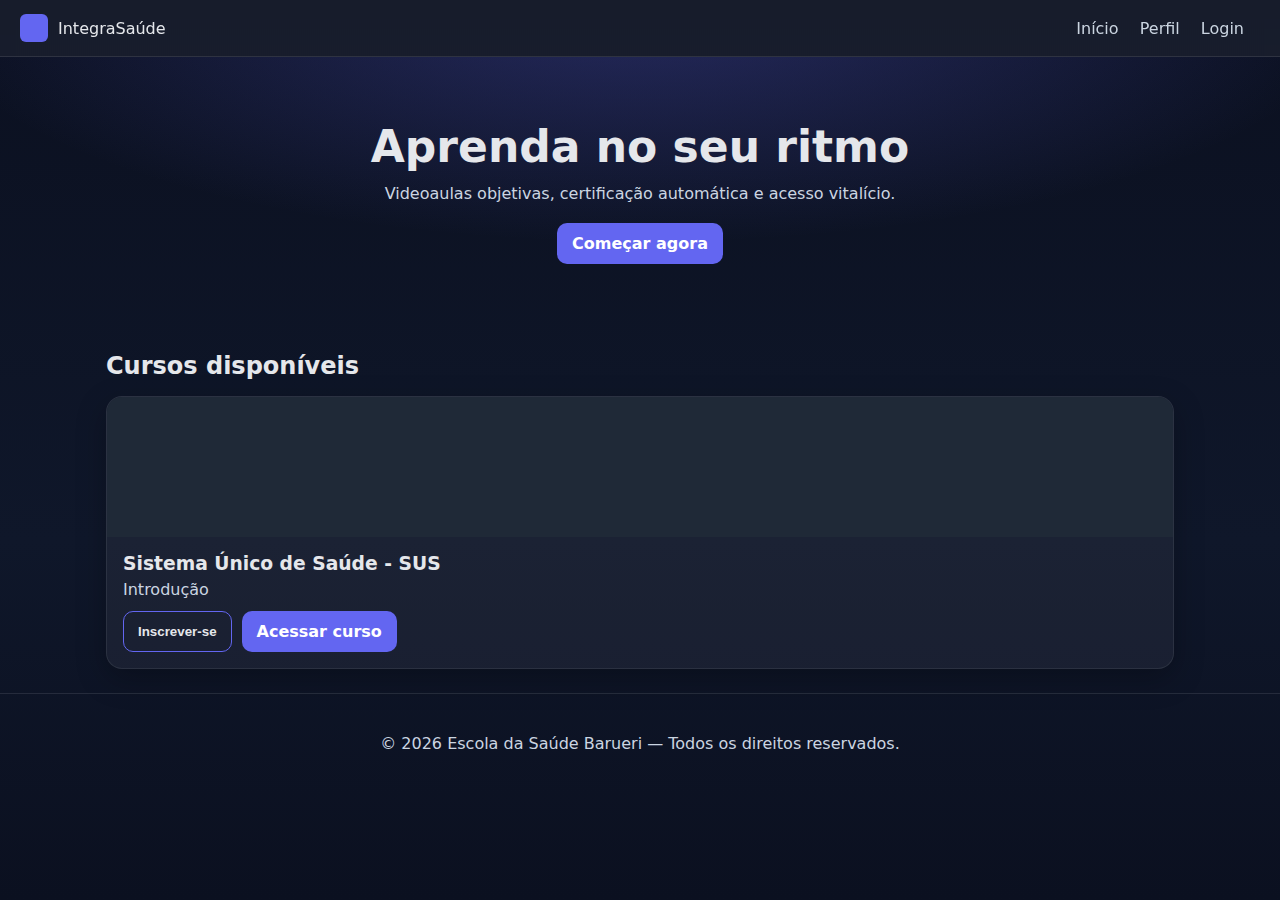
<file: Wokspace/curso-site-profissional/index.html>
<!DOCTYPE html>
<html lang="pt-BR">
<head>
  <meta charset="UTF-8" />
  <meta name="viewport" content="width=device-width, initial-scale=1.0" />
  <title> IntegraSaúde - Cursos</title>
  <link rel="stylesheet" href="style.css" />
</head>
<body>
<header class="topbar">
  <div class="brand" onclick="location.href='index.html'">
    <img src="img/logo.png" alt="logo" class="logo"/>
    <span>IntegraSaúde </span>
  </div>
  <nav class="nav">
    <a href="index.html">Início</a>
    <a href="perfil.html">Perfil</a>
    <a href="login.html" id="loginLink">Login</a>
    <button class="btn small" id="logoutBtn" onclick="logout()" style="display:none">Sair</button>
  </nav>
</header>

<section class="hero">
  <h1>Aprenda no seu ritmo</h1>
  <p>Videoaulas objetivas, certificação automática e acesso vitalício.</p>
  <a class="btn" href="login.html">Começar agora</a>
</section>

<main class="container">
  <h2 class="section-title">Cursos disponíveis</h2>
  

    <article class="card">
      <img src="img/css.png" alt="Curso CSS"/>
      <div class="card-body">
        <h3>Sistema Único de Saúde -  SUS</h3>
        <p>Introdução</p>
        <div class="card-actions">
          <button class="btn outline" onclick="inscreverCurso('CSS')">Inscrever-se</button>
          <a class="btn" href="cursos/curso-css.html">Acessar curso</a>
        </div>
      </div>
    </article>
</main>

<footer class="footer">
  <p>© <span id="year"></span> Escola da Saúde Barueri — Todos os direitos reservados.</p>
</footer>

<script src="script.js"></script>
<script>
  document.getElementById('year').textContent = new Date().getFullYear();
  // Mostrar/ocultar login/logout
  const u = getUsuario();
  if (u) {
    document.getElementById('loginLink').style.display = 'none';
    document.getElementById('logoutBtn').style.display = 'inline-block';
  }
</script>
</body>
</html>
</file>
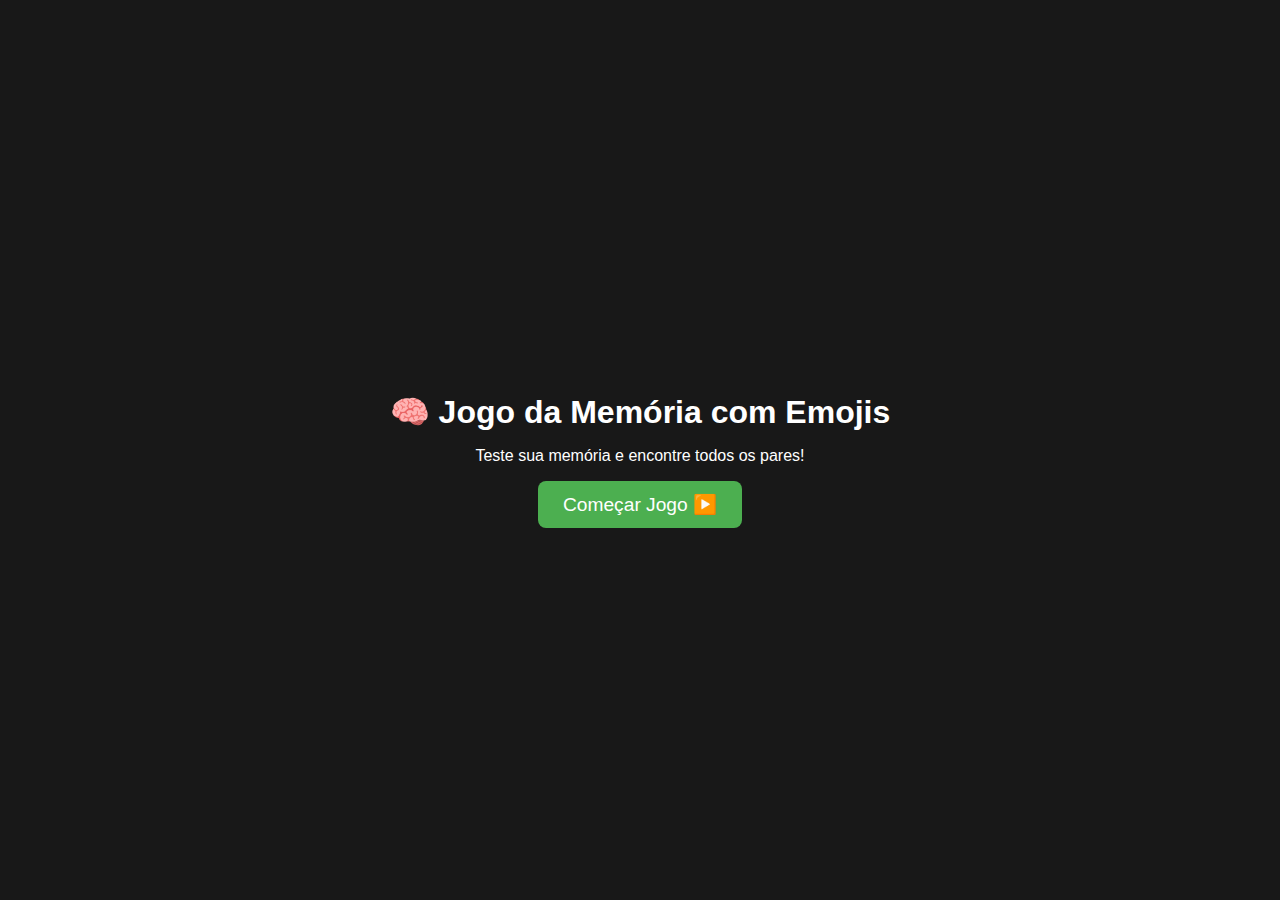
<file: workspace2/jogo-memoria.html>
<!DOCTYPE html>
<html lang="pt-BR">
<head>
  <meta charset="UTF-8" />
  <meta name="viewport" content="width=device-width, initial-scale=1.0" />
  <title>Jogo da Memória 🧠</title>
  <style>
    * {
      box-sizing: border-box;
    }

    body {
      background-color: #181818;
      color: #fff;
      font-family: 'Poppins', Arial, sans-serif;
      display: flex;
      flex-direction: column;
      align-items: center;
      justify-content: center;
      height: 100vh;
      margin: 0;
    }

    h1 {
      font-size: 2rem;
      margin-bottom: 10px;
    }

    #start-screen {
      text-align: center;
    }

    #start-btn {
      background-color: #4caf50;
      color: white;
      border: none;
      padding: 12px 25px;
      font-size: 1.2rem;
      border-radius: 8px;
      cursor: pointer;
      transition: background-color 0.3s, transform 0.2s;
    }

    #start-btn:hover {
      background-color: #43a047;
      transform: scale(1.05);
    }

    #game-container {
      display: none;
      flex-direction: column;
      align-items: center;
    }

    #info {
      margin-bottom: 15px;
      display: flex;
      gap: 25px;
      font-size: 1.1rem;
    }

    #game-board {
      display: grid;
      grid-template-columns: repeat(4, 80px);
      grid-gap: 12px;
      justify-content: center;
    }

    .card {
      width: 80px;
      height: 80px;
      background-color: #333;
      display: flex;
      align-items: center;
      justify-content: center;
      font-size: 2rem;
      border-radius: 10px;
      cursor: pointer;
      transition: transform 0.3s ease, background-color 0.3s;
      transform-style: preserve-3d;
      user-select: none;
    }

    .card.flipped {
      background-color: #fff;
      color: #000;
      transform: rotateY(180deg);
    }

    .card.matched {
      background-color: #4caf50;
      color: white;
      transform: scale(1.05);
      cursor: default;
    }

    #restart-btn {
      margin-top: 20px;
      padding: 10px 20px;
      border: none;
      background-color: #2196f3;
      color: white;
      border-radius: 5px;
      cursor: pointer;
      font-size: 1rem;
      transition: background-color 0.3s;
    }

    #restart-btn:hover {
      background-color: #1976d2;
    }
  </style>
</head>
<body>
  <div id="start-screen">
    <h1>🧠 Jogo da Memória com Emojis</h1>
    <p>Teste sua memória e encontre todos os pares!</p>
    <button id="start-btn">Começar Jogo ▶️</button>
  </div>

  <div id="game-container">
    <h1>🧠 Jogo da Memória</h1>
    <div id="info">
      <div>⏱️ Tempo: <span id="timer">0</span>s</div>
      <div>🎯 Jogadas: <span id="moves">0</span></div>
    </div>

    <div id="game-board"></div>

    <button id="restart-btn">🔁 Reiniciar</button>
  </div>

  <!-- Sons -->
  <audio id="sound-match" src="https://cdn.pixabay.com/download/audio/2022/03/15/audio_b57cdb2900.mp3?filename=correct-2-46134.mp3"></audio>
  <audio id="sound-error" src="https://cdn.pixabay.com/download/audio/2022/03/15/audio_ded66f90a0.mp3?filename=wrong-47985.mp3"></audio>
  <audio id="sound-win" src="https://cdn.pixabay.com/download/audio/2022/03/15/audio_1ce9aefeb2.mp3?filename=success-fanfare-trumpets-6185.mp3"></audio>

  <script>
    const emojis = ['🍎','🍌','🍇','🍓','🍉','🍒','🍋','🥝'];
    let cards = [...emojis, ...emojis];
    let firstCard = null;
    let secondCard = null;
    let lockBoard = false;
    let moves = 0;
    let timer = 0;
    let interval = null;
    let gameStarted = false;

    const board = document.getElementById('game-board');
    const timerDisplay = document.getElementById('timer');
    const movesDisplay = document.getElementById('moves');
    const restartBtn = document.getElementById('restart-btn');
    const startBtn = document.getElementById('start-btn');
    const startScreen = document.getElementById('start-screen');
    const gameContainer = document.getElementById('game-container');

    const soundMatch = document.getElementById('sound-match');
    const soundError = document.getElementById('sound-error');
    const soundWin = document.getElementById('sound-win');

    function shuffle(array) {
      return array.sort(() => Math.random() - 0.5);
    }

    function createBoard() {
      board.innerHTML = '';
      shuffle(cards);
      cards.forEach((emoji) => {
        const card = document.createElement('div');
        card.classList.add('card');
        card.dataset.emoji = emoji;
        card.textContent = '❓';
        card.addEventListener('click', flipCard);
        board.appendChild(card);
      });

      resetGame();
    }

    function flipCard() {
      if (lockBoard) return;
      if (this === firstCard) return;

      if (!gameStarted) {
        startTimer();
        gameStarted = true;
      }

      this.classList.add('flipped');
      this.textContent = this.dataset.emoji;

      if (!firstCard) {
        firstCard = this;
        return;
      }

      secondCard = this;
      moves++;
      movesDisplay.textContent = moves;
      checkForMatch();
    }

    function checkForMatch() {
      const isMatch = firstCard.dataset.emoji === secondCard.dataset.emoji;
      isMatch ? handleMatch() : handleNoMatch();
    }

    function handleMatch() {
      soundMatch.play();
      firstCard.classList.add('matched');
      secondCard.classList.add('matched');
      firstCard.removeEventListener('click', flipCard);
      secondCard.removeEventListener('click', flipCard);
      resetBoard();
      checkWin();
    }

    function handleNoMatch() {
      lockBoard = true;
      soundError.play();
      setTimeout(() => {
        firstCard.classList.remove('flipped');
        secondCard.classList.remove('flipped');
        firstCard.textContent = '❓';
        secondCard.textContent = '❓';
        resetBoard();
      }, 800);
    }

    function resetBoard() {
      [firstCard, secondCard, lockBoard] = [null, null, false];
    }

    function resetGame() {
      moves = 0;
      timer = 0;
      gameStarted = false;
      clearInterval(interval);
      timerDisplay.textContent = 0;
      movesDisplay.textContent = 0;
    }

    function startTimer() {
      interval = setInterval(() => {
        timer++;
        timerDisplay.textContent = timer;
      }, 1000);
    }

    function stopTimer() {
      clearInterval(interval);
    }

    function checkWin() {
      const matchedCards = document.querySelectorAll('.matched');
      if (matchedCards.length === cards.length) {
        stopTimer();
        soundWin.play();
        setTimeout(() => {
          alert(`🎉 Parabéns! Você venceu em ${moves} jogadas e ${timer} segundos!`);
        }, 500);
      }
    }

    restartBtn.addEventListener('click', createBoard);
    startBtn.addEventListener('click', () => {
      startScreen.style.display = 'none';
      gameContainer.style.display = 'flex';
      createBoard();
    });
  </script>
</body>
</html>
</file>
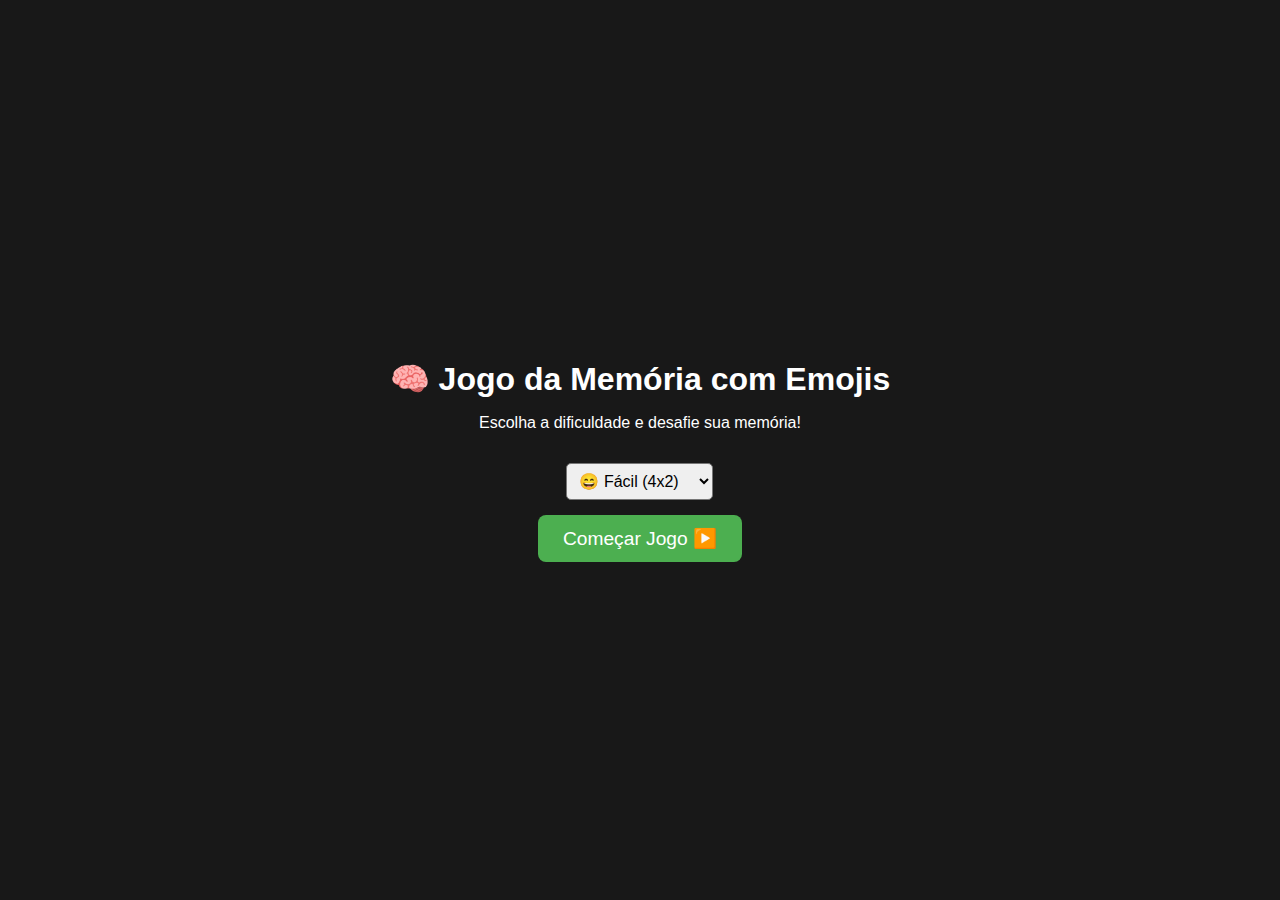
<file: workspace3/jogo-memoria-niveis.html>
<!DOCTYPE html>
<html lang="pt-BR">
<head>
  <meta charset="UTF-8" />
  <meta name="viewport" content="width=device-width, initial-scale=1.0" />
  <title>Jogo da Memória 🧠</title>
  <style>
    * {
      box-sizing: border-box;
    }

    body {
      background-color: #181818;
      color: #fff;
      font-family: 'Poppins', Arial, sans-serif;
      display: flex;
      flex-direction: column;
      align-items: center;
      justify-content: center;
      height: 100vh;
      margin: 0;
    }

    h1 {
      font-size: 2rem;
      margin-bottom: 10px;
    }

    #start-screen {
      text-align: center;
    }

    #difficulty-select {
      margin: 15px 0;
      padding: 8px;
      border-radius: 5px;
      font-size: 1rem;
    }

    #start-btn {
      background-color: #4caf50;
      color: white;
      border: none;
      padding: 12px 25px;
      font-size: 1.2rem;
      border-radius: 8px;
      cursor: pointer;
      transition: background-color 0.3s, transform 0.2s;
    }

    #start-btn:hover {
      background-color: #43a047;
      transform: scale(1.05);
    }

    #game-container {
      display: none;
      flex-direction: column;
      align-items: center;
    }

    #info {
      margin-bottom: 15px;
      display: flex;
      gap: 25px;
      font-size: 1.1rem;
    }

    #game-board {
      display: grid;
      grid-gap: 12px;
      justify-content: center;
    }

    .card {
      width: 80px;
      height: 80px;
      background-color: #333;
      display: flex;
      align-items: center;
      justify-content: center;
      font-size: 2rem;
      border-radius: 10px;
      cursor: pointer;
      transition: transform 0.3s ease, background-color 0.3s;
      transform-style: preserve-3d;
      user-select: none;
    }

    .card.flipped {
      background-color: #fff;
      color: #000;
      transform: rotateY(180deg);
    }

    .card.matched {
      background-color: #4caf50;
      color: white;
      transform: scale(1.05);
      cursor: default;
    }

    #restart-btn {
      margin-top: 20px;
      padding: 10px 20px;
      border: none;
      background-color: #2196f3;
      color: white;
      border-radius: 5px;
      cursor: pointer;
      font-size: 1rem;
      transition: background-color 0.3s;
    }

    #restart-btn:hover {
      background-color: #1976d2;
    }

    @media (max-width: 600px) {
      .card {
        width: 60px;
        height: 60px;
        font-size: 1.6rem;
      }
    }
  </style>
</head>
<body>
  <div id="start-screen">
    <h1>🧠 Jogo da Memória com Emojis</h1>
    <p>Escolha a dificuldade e desafie sua memória!</p>
    <select id="difficulty-select">
      <option value="easy">😄 Fácil (4x2)</option>
      <option value="medium">🤓 Médio (4x4)</option>
      <option value="hard">😈 Difícil (6x4)</option>
    </select>
    <br />
    <button id="start-btn">Começar Jogo ▶️</button>
  </div>

  <div id="game-container">
    <h1>🧩 Jogo da Memória</h1>
    <div id="info">
      <div>⏱️ Tempo: <span id="timer">0</span>s</div>
      <div>🎯 Jogadas: <span id="moves">0</span></div>
    </div>

    <div id="game-board"></div>

    <button id="restart-btn">🔁 Reiniciar</button>
  </div>

  <!-- Sons -->
  <audio id="sound-match" src="https://cdn.pixabay.com/download/audio/2022/03/15/audio_b57cdb2900.mp3?filename=correct-2-46134.mp3"></audio>
  <audio id="sound-error" src="https://cdn.pixabay.com/download/audio/2022/03/15/audio_ded66f90a0.mp3?filename=wrong-47985.mp3"></audio>
  <audio id="sound-win" src="https://cdn.pixabay.com/download/audio/2022/03/15/audio_1ce9aefeb2.mp3?filename=success-fanfare-trumpets-6185.mp3"></audio>

  <script>
    const allEmojis = ['🍎','🍌','🍇','🍓','🍉','🍒','🍋','🥝','🍑','🍍','🥥','🍅'];
    let cards = [];
    let firstCard = null;
    let secondCard = null;
    let lockBoard = false;
    let moves = 0;
    let timer = 0;
    let interval = null;
    let gameStarted = false;

    const board = document.getElementById('game-board');
    const timerDisplay = document.getElementById('timer');
    const movesDisplay = document.getElementById('moves');
    const restartBtn = document.getElementById('restart-btn');
    const startBtn = document.getElementById('start-btn');
    const startScreen = document.getElementById('start-screen');
    const gameContainer = document.getElementById('game-container');
    const difficultySelect = document.getElementById('difficulty-select');

    const soundMatch = document.getElementById('sound-match');
    const soundError = document.getElementById('sound-error');
    const soundWin = document.getElementById('sound-win');

    function shuffle(array) {
      return array.sort(() => Math.random() - 0.5);
    }

    function setDifficulty(level) {
      switch (level) {
        case 'easy':
          cards = allEmojis.slice(0, 4);
          board.style.gridTemplateColumns = 'repeat(4, 80px)';
          break;
        case 'medium':
          cards = allEmojis.slice(0, 8);
          board.style.gridTemplateColumns = 'repeat(4, 80px)';
          break;
        case 'hard':
          cards = allEmojis.slice(0, 12);
          board.style.gridTemplateColumns = 'repeat(6, 80px)';
          break;
      }
      cards = [...cards, ...cards];
    }

    function createBoard() {
      board.innerHTML = '';
      shuffle(cards);
      cards.forEach((emoji) => {
        const card = document.createElement('div');
        card.classList.add('card');
        card.dataset.emoji = emoji;
        card.textContent = '❓';
        card.addEventListener('click', flipCard);
        board.appendChild(card);
      });

      resetGame();
    }

    function flipCard() {
      if (lockBoard) return;
      if (this === firstCard) return;

      if (!gameStarted) {
        startTimer();
        gameStarted = true;
      }

      this.classList.add('flipped');
      this.textContent = this.dataset.emoji;

      if (!firstCard) {
        firstCard = this;
        return;
      }

      secondCard = this;
      moves++;
      movesDisplay.textContent = moves;
      checkForMatch();
    }

    function checkForMatch() {
      const isMatch = firstCard.dataset.emoji === secondCard.dataset.emoji;
      isMatch ? handleMatch() : handleNoMatch();
    }

    function handleMatch() {
      soundMatch.play();
      firstCard.classList.add('matched');
      secondCard.classList.add('matched');
      firstCard.removeEventListener('click', flipCard);
      secondCard.removeEventListener('click', flipCard);
      resetBoard();
      checkWin();
    }

    function handleNoMatch() {
      lockBoard = true;
      soundError.play();
      setTimeout(() => {
        firstCard.classList.remove('flipped');
        secondCard.classList.remove('flipped');
        firstCard.textContent = '❓';
        secondCard.textContent = '❓';
        resetBoard();
      }, 800);
    }

    function resetBoard() {
      [firstCard, secondCard, lockBoard] = [null, null, false];
    }

    function resetGame() {
      moves = 0;
      timer = 0;
      gameStarted = false;
      clearInterval(interval);
      timerDisplay.textContent = 0;
      movesDisplay.textContent = 0;
    }

    function startTimer() {
      interval = setInterval(() => {
        timer++;
        timerDisplay.textContent = timer;
      }, 1000);
    }

    function stopTimer() {
      clearInterval(interval);
    }

    function checkWin() {
      const matchedCards = document.querySelectorAll('.matched');
      if (matchedCards.length === cards.length) {
        stopTimer();
        soundWin.play();
        setTimeout(() => {
          alert(`🎉 Parabéns! Você venceu em ${moves} jogadas e ${timer} segundos!`);
          createBoard(); // reinicia automaticamente
        }, 800);
      }
    }

    restartBtn.addEventListener('click', createBoard);
    startBtn.addEventListener('click', () => {
      const difficulty = difficultySelect.value;
      setDifficulty(difficulty);
      startScreen.style.display = 'none';
      gameContainer.style.display = 'flex';
      createBoard();
    });
  </script>
</body>
</html>
</file>
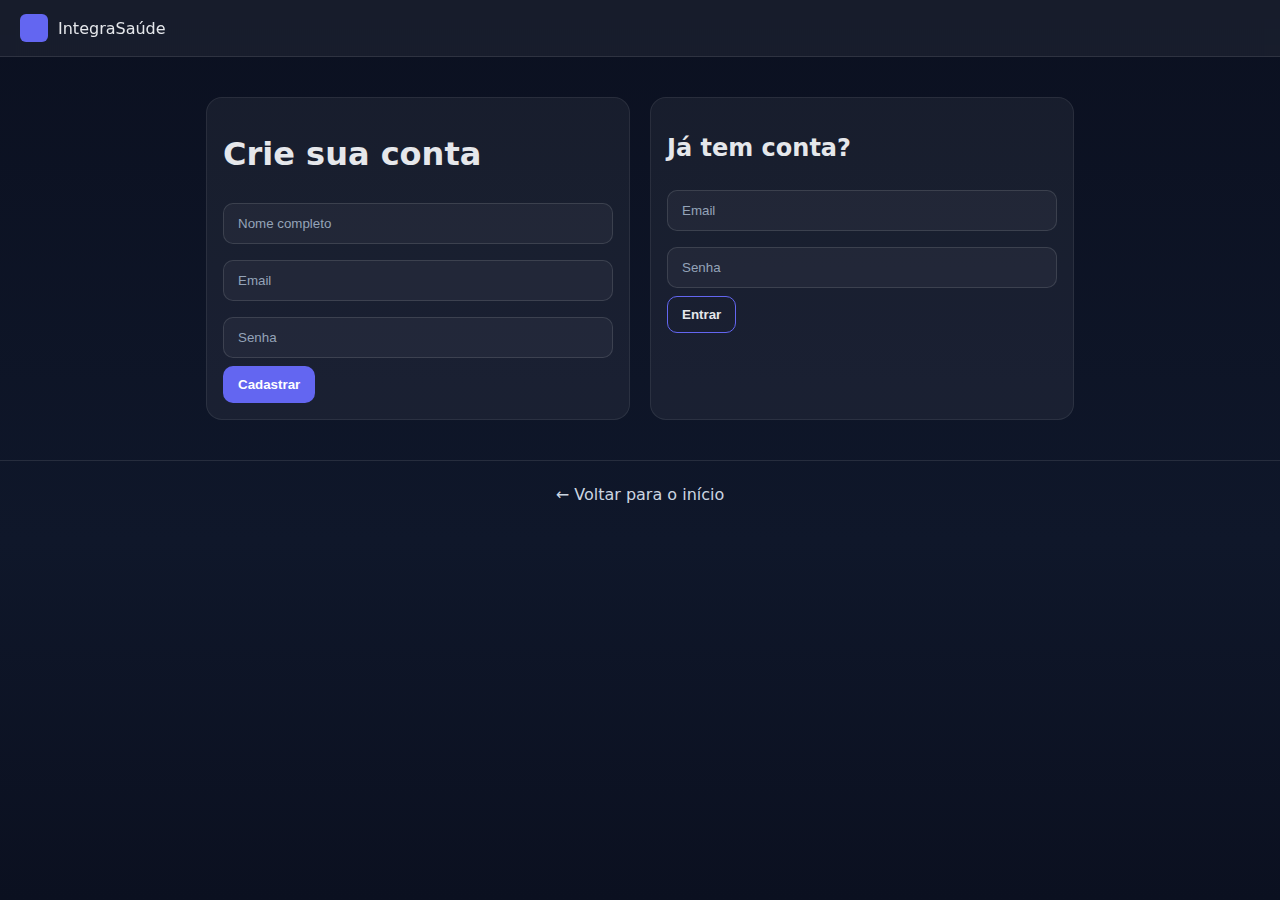
<file: Wokspace/curso-site-profissional/login.html>
<!DOCTYPE html>
<html lang="pt-BR">
<head>
  <meta charset="UTF-8" />
  <meta name="viewport" content="width=device-width, initial-scale=1.0" />
  <title>Entrar — IntegraSaúde</title>
  <link rel="stylesheet" href="style.css" />
</head>
<body>
<header class="topbar">
  <div class="brand" onclick="location.href='index.html'">
    <img src="img/logo.png" alt="logo" class="logo"/>
    <span>IntegraSaúde </span>
  </div>
</header>

<main class="auth">
  <div class="panel">
    <h1>Crie sua conta</h1>
    <div class="form">
      <input type="text" id="nome" placeholder="Nome completo" />
      <input type="email" id="email" placeholder="Email" />
      <input type="password" id="senha" placeholder="Senha" />
      <button class="btn" onclick="cadastrarUsuario()">Cadastrar</button>
    </div>
  </div>

  <div class="panel">
    <h2>Já tem conta?</h2>
    <div class="form">
      <input type="email" id="loginEmail" placeholder="Email" />
      <input type="password" id="loginSenha" placeholder="Senha" />
      <button class="btn outline" onclick="login()">Entrar</button>
    </div>
  </div>
</main>

<footer class="footer">
  <a href="index.html">← Voltar para o início</a>
</footer>

<script src="script.js"></script>
</body>
</html>
</file>
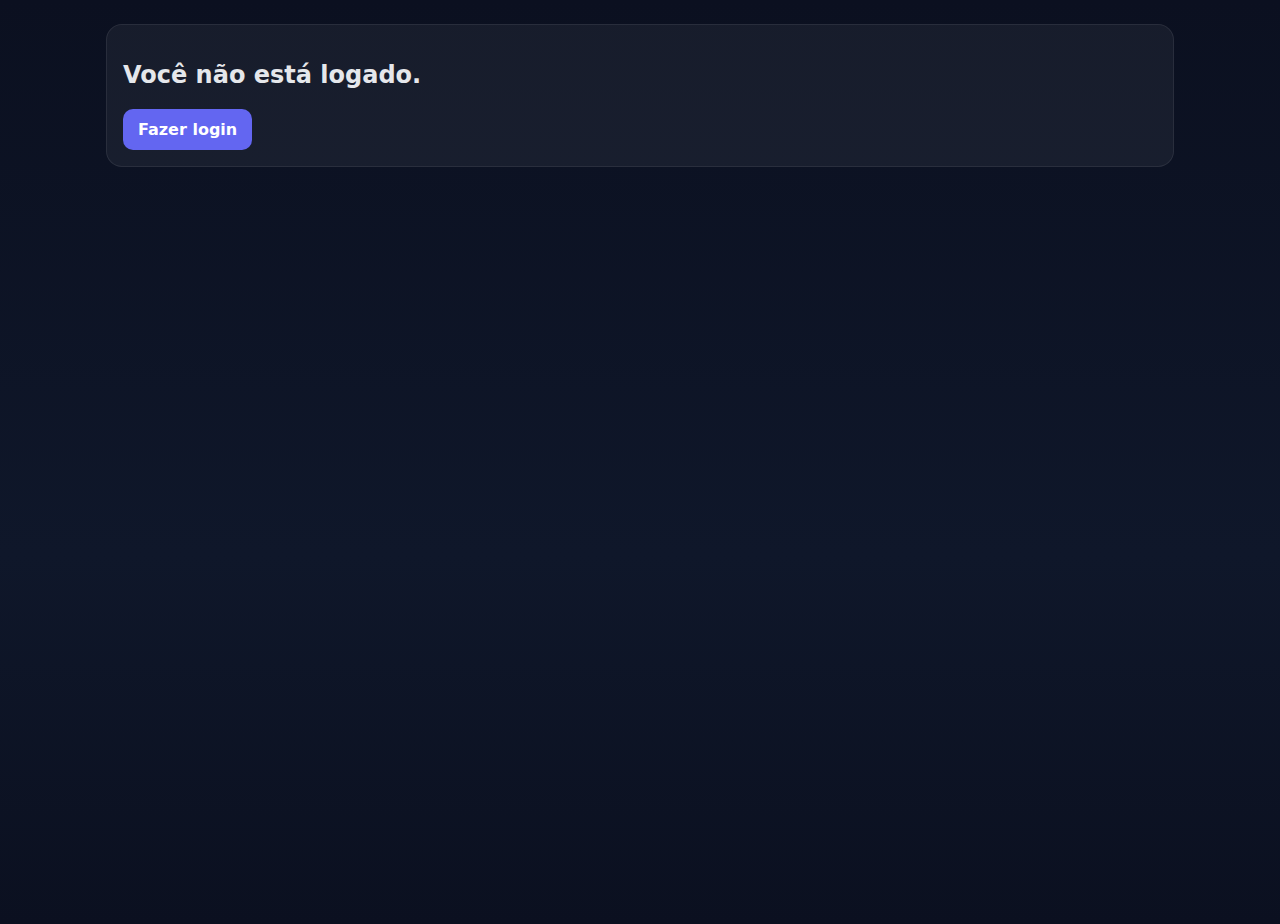
<file: Wokspace/curso-site-profissional/perfil.html>
<!DOCTYPE html>
<html lang="pt-BR">
<head>
  <meta charset="UTF-8" />
  <meta name="viewport" content="width=device-width, initial-scale=1.0" />
  <title>Meu Perfil — IntegraSaúde</title>
  <link rel="stylesheet" href="style.css" />
</head>
<body>
<header class="topbar">
  <div class="brand" onclick="location.href='index.html'">
    <img src="img/logo.png" alt="logo" class="logo"/>
    <span>IntegraSaúde </span>
  </div>
  <nav class="nav">
    <a href="index.html">Início</a>
    <button class="btn small" onclick="logout()">Sair</button>
  </nav>
</header>

<main class="container">
  <h1>Meu Perfil</h1>
  <section id="dadosUsuario" class="panel"></section>

  <div class="cols">
    <section class="panel">
      <h2>Cursos inscritos</h2>
      <ul id="listaInscritos" class="list"></ul>
    </section>

    <section class="panel">
      <h2>Certificados</h2>
      <ul id="listaCertificados" class="list"></ul>
    </section>
  </div>
</main>

<footer class="footer">
  <a href="index.html">← Voltar para o início</a>
</footer>

<script src="script.js"></script>
<script>
  renderPerfil();
</script>
</body>
</html>
</file>
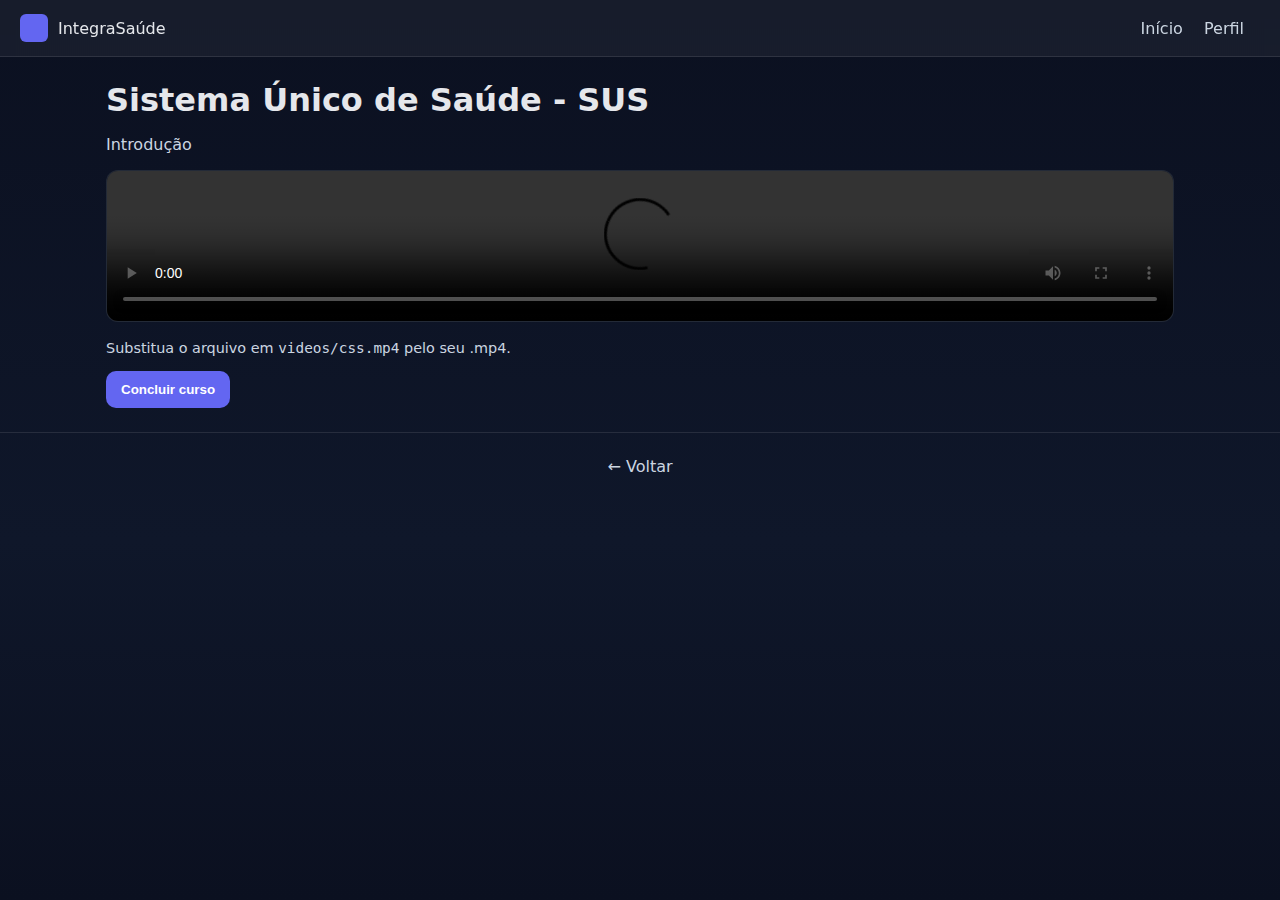
<file: Wokspace/curso-site-profissional/cursos/curso-css.html>
<!DOCTYPE html>
<html lang="pt-BR">
<head>
  <meta charset="UTF-8" />
  <meta name="viewport" content="width=device-width, initial-scale=1.0" />
  <title>Integra Saúde </title>
  <link rel="stylesheet" href="../style.css" />
</head>
<body>
<header class="topbar">
  <div class="brand" onclick="location.href='../index.html'">
    <img src="../img/logo.png" alt="logo" class="logo"/>
    <span>IntegraSaúde</span>
  </div>
  <nav class="nav">
    <a href="../index.html">Início</a>
    <a href="../perfil.html">Perfil</a>
  </nav>
</header>

<main class="container">
  <article class="course">
    <header>
      <h1>Sistema Único de Saúde - SUS </h1>
      <p class="muted">Introdução</p>
    </header>

    <div class="player">
      <video id="player" controls preload="metadata" src="../videos/css.mp4">
        Seu navegador não suporta o elemento de vídeo.
      </video>
      <p class="muted small">Substitua o arquivo em <code>videos/css.mp4</code> pelo seu .mp4.</p>
    </div>

    <div class="course-actions">
      <button class="btn" onclick="concluirCurso('CSS')">Concluir curso</button>
    </div>
  </article>
</main>

<footer class="footer">
  <a href="../index.html">← Voltar</a>
</footer>

<script src="../script.js"></script>
<script>
  // Proteção: exige login
  const u = getUsuario();
  if (!u) { 
    document.body.innerHTML = '<main class="container"><div class="panel"><h2>Você precisa estar logado para acessar este curso.</h2><a class="btn" href="../login.html">Fazer login</a></div></main>';
  }
</script>
</body>
</html>
</file>
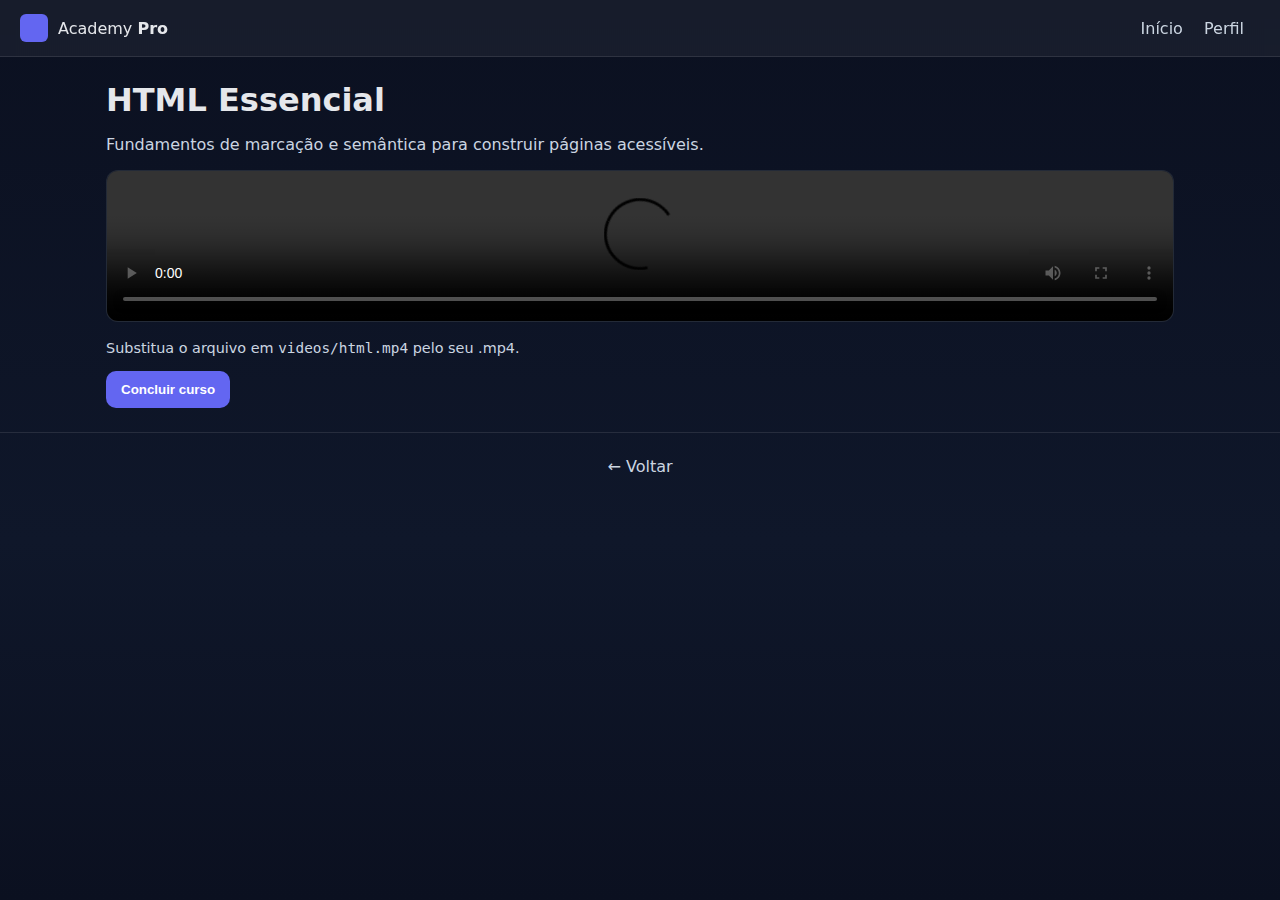
<file: Wokspace/curso-site-profissional/cursos/curso-html.html>
<!DOCTYPE html>
<html lang="pt-BR">
<head>
  <meta charset="UTF-8" />
  <meta name="viewport" content="width=device-width, initial-scale=1.0" />
  <title>HTML Essencial — Academy Pro</title>
  <link rel="stylesheet" href="../style.css" />
</head>
<body>
<header class="topbar">
  <div class="brand" onclick="location.href='../index.html'">
    <img src="../img/logo.png" alt="logo" class="logo"/>
    <span>Academy <strong>Pro</strong></span>
  </div>
  <nav class="nav">
    <a href="../index.html">Início</a>
    <a href="../perfil.html">Perfil</a>
  </nav>
</header>

<main class="container">
  <article class="course">
    <header>
      <h1>HTML Essencial</h1>
      <p class="muted">Fundamentos de marcação e semântica para construir páginas acessíveis.</p>
    </header>

    <div class="player">
      <video id="player" controls preload="metadata" src="../videos/html.mp4">
        Seu navegador não suporta o elemento de vídeo.
      </video>
      <p class="muted small">Substitua o arquivo em <code>videos/html.mp4</code> pelo seu .mp4.</p>
    </div>

    <div class="course-actions">
      <button class="btn" onclick="concluirCurso('HTML')">Concluir curso</button>
    </div>
  </article>
</main>

<footer class="footer">
  <a href="../index.html">← Voltar</a>
</footer>

<script src="../script.js"></script>
<script>
  // Proteção: exige login
  const u = getUsuario();
  if (!u) { 
    document.body.innerHTML = '<main class="container"><div class="panel"><h2>Você precisa estar logado para acessar este curso.</h2><a class="btn" href="../login.html">Fazer login</a></div></main>';
  }
</script>
</body>
</html>
</file>
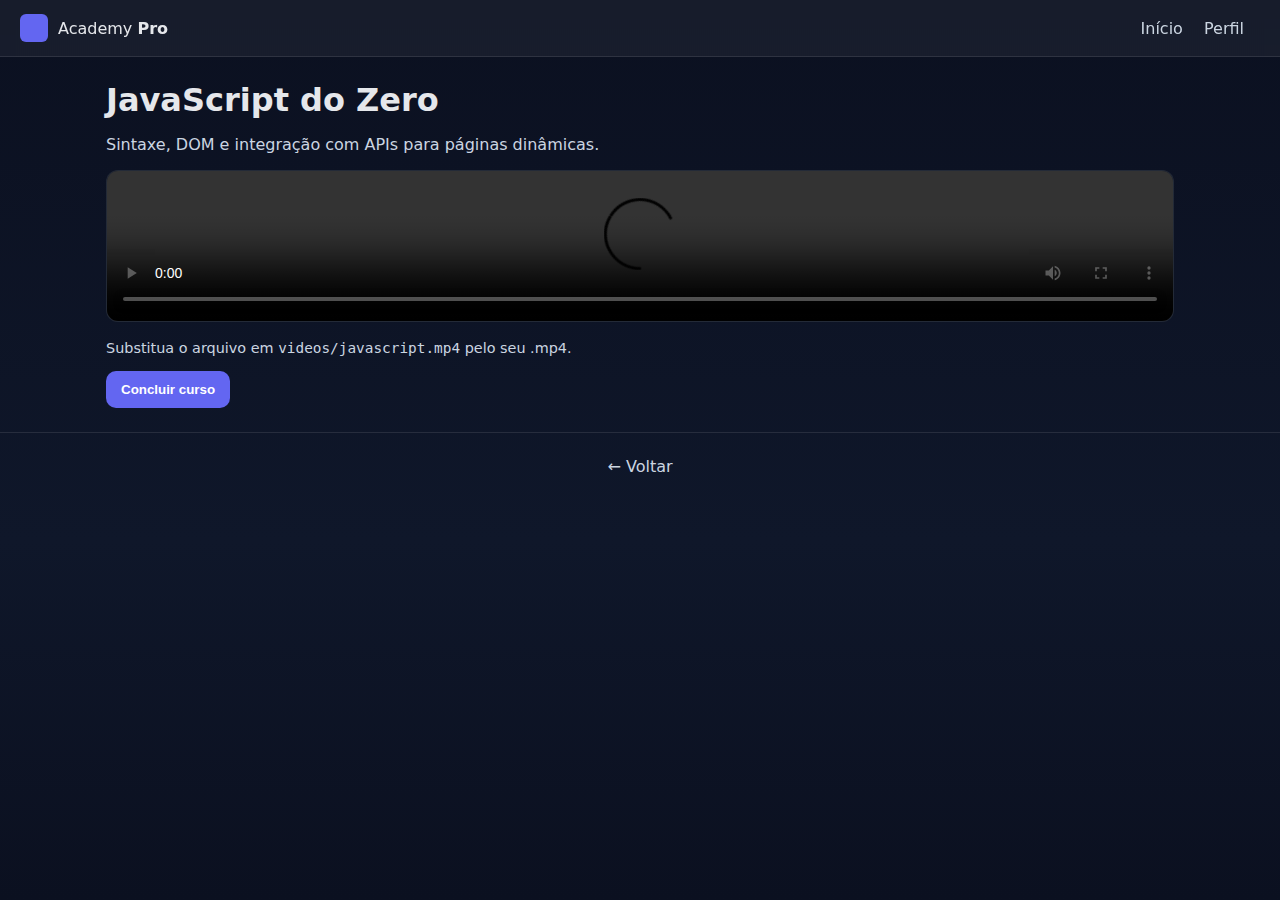
<file: Wokspace/curso-site-profissional/cursos/curso-js.html>
<!DOCTYPE html>
<html lang="pt-BR">
<head>
  <meta charset="UTF-8" />
  <meta name="viewport" content="width=device-width, initial-scale=1.0" />
  <title>JavaScript do Zero — Academy Pro</title>
  <link rel="stylesheet" href="../style.css" />
</head>
<body>
<header class="topbar">
  <div class="brand" onclick="location.href='../index.html'">
    <img src="../img/logo.png" alt="logo" class="logo"/>
    <span>Academy <strong>Pro</strong></span>
  </div>
  <nav class="nav">
    <a href="../index.html">Início</a>
    <a href="../perfil.html">Perfil</a>
  </nav>
</header>

<main class="container">
  <article class="course">
    <header>
      <h1>JavaScript do Zero</h1>
      <p class="muted">Sintaxe, DOM e integração com APIs para páginas dinâmicas.</p>
    </header>

    <div class="player">
      <video id="player" controls preload="metadata" src="../videos/javascript.mp4">
        Seu navegador não suporta o elemento de vídeo.
      </video>
      <p class="muted small">Substitua o arquivo em <code>videos/javascript.mp4</code> pelo seu .mp4.</p>
    </div>

    <div class="course-actions">
      <button class="btn" onclick="concluirCurso('JavaScript')">Concluir curso</button>
    </div>
  </article>
</main>

<footer class="footer">
  <a href="../index.html">← Voltar</a>
</footer>

<script src="../script.js"></script>
<script>
  // Proteção: exige login
  const u = getUsuario();
  if (!u) { 
    document.body.innerHTML = '<main class="container"><div class="panel"><h2>Você precisa estar logado para acessar este curso.</h2><a class="btn" href="../login.html">Fazer login</a></div></main>';
  }
</script>
</body>
</html>
</file>
<file: Wokspace/curso-site-profissional/style.css>
/* ===== Reset básico ===== */
* { box-sizing: border-box; }
html, body { margin: 0; padding: 0; }
body {
  font-family: system-ui, -apple-system, Segoe UI, Roboto, 'Helvetica Neue', Arial, 'Noto Sans', 'Liberation Sans', sans-serif;
  color: #111827;
  background: #0b1020;
  background: linear-gradient(180deg,#0b1020 0%, #0f172a 60%, #0b1020 100%);
  min-height: 100vh;
  -webkit-font-smoothing: antialiased;
}

a { color: inherit; text-decoration: none; }
img { display: block; max-width: 100%; }

/* ===== Layout ===== */
.topbar {
  display: flex; align-items: center; justify-content: space-between;
  padding: 14px 20px; background: rgba(255,255,255,0.05); backdrop-filter: blur(6px);
  border-bottom: 1px solid rgba(255,255,255,0.1);
  position: sticky; top: 0; z-index: 10;
}
.brand { display: flex; gap: 10px; align-items: center; cursor: pointer; color: #e5e7eb; }
.brand .logo { width: 28px; height: 28px; border-radius: 6px; background:#6366f1; }
.nav a { margin-right: 16px; color: #cbd5e1; }
.nav a:hover { color: #fff; }
.container { max-width: 1100px; margin: 24px auto; padding: 0 16px; }
.footer {
  padding: 24px; text-align: center; color:#cbd5e1;
  border-top: 1px solid rgba(255,255,255,0.1);
}

/* ===== Hero ===== */
.hero {
  padding: 64px 16px; text-align: center; color:#e5e7eb;
  background: radial-gradient(1200px 400px at 50% -20%, rgba(99,102,241,0.3), rgba(15,23,42,0) 60%);
}
.hero h1 { font-size: clamp(28px, 4vw, 44px); margin: 0 0 12px; }
.hero p { margin: 0 0 20px; color:#cbd5e1; }
.section-title { color:#e5e7eb; margin: 8px 0 16px; }

/* ===== Grid de cursos ===== */
.grid {
  display: grid;
  grid-template-columns: repeat(auto-fit, minmax(260px, 1fr));
  gap: 20px;
}
.card {
  background: rgba(255,255,255,0.05);
  border: 1px solid rgba(255,255,255,0.08);
  border-radius: 16px;
  overflow: hidden;
  box-shadow: 0 10px 30px rgba(0,0,0,0.25);
  transition: transform .2s ease, box-shadow .2s ease;
  color: #e5e7eb;
}
.card:hover { transform: translateY(-4px); box-shadow: 0 14px 40px rgba(0,0,0,0.35); }
.card img { width: 100%; height: 140px; object-fit: cover; background:#1f2937; }
.card-body { padding: 16px; }
.card-body h3 { margin: 0 0 6px; }
.card-body p { margin: 0 0 12px; color:#cbd5e1; }
.card-actions { display: flex; gap: 10px; }

/* ===== Botões ===== */
.btn {
  display: inline-flex; align-items: center; justify-content: center;
  padding: 10px 14px; border-radius: 10px; border: 1px solid transparent;
  background: #6366f1; color:#fff; cursor: pointer; font-weight: 600;
  transition: filter .15s ease, transform .05s ease;
}
.btn:hover { filter: brightness(1.1); }
.btn:active { transform: translateY(1px); }
.btn.outline { background: transparent; border-color: #6366f1; color:#e5e7eb; }
.btn.small { padding: 6px 10px; font-size: 14px; }

/* ===== Painéis / listas ===== */
.panel {
  background: rgba(255,255,255,0.05);
  border: 1px solid rgba(255,255,255,0.08);
  border-radius: 16px;
  padding: 16px;
  color: #e5e7eb;
}
.cols { display: grid; grid-template-columns: 1fr; gap: 20px; }
@media (min-width: 800px) { .cols { grid-template-columns: 1fr 1fr; } }
.list { list-style: none; padding: 0; margin: 0; display: grid; gap: 10px; }
.list li { background: rgba(255,255,255,0.04); border: 1px solid rgba(255,255,255,0.08); border-radius: 12px; padding: 10px; }
.row { display:flex; align-items:center; justify-content: space-between; gap:12px; }
.actions { display:flex; gap:8px; }

/* ===== Auth ===== */
.auth { display: grid; gap: 20px; max-width: 900px; margin: 40px auto; padding: 0 16px; grid-template-columns: 1fr; }
@media (min-width: 920px) { .auth { grid-template-columns: 1fr 1fr; } }
.form input {
  width: 100%; padding: 12px 14px; margin: 8px 0;
  border-radius: 10px; border: 1px solid rgba(255,255,255,0.12);
  background: rgba(255,255,255,0.04); color:#e5e7eb;
}
.form input::placeholder { color:#94a3b8; }

/* ===== Página de curso ===== */
.course header h1 { color:#e5e7eb; margin-bottom: 6px; }
.muted { color:#cbd5e1; }
.small { font-size: 0.9rem; }
.player { margin: 16px 0 8px; }
video { width: 100%; border-radius: 12px; border: 1px solid rgba(255,255,255,0.08); background:#111827; }
.course-actions { display:flex; gap:10px; }
</file>
